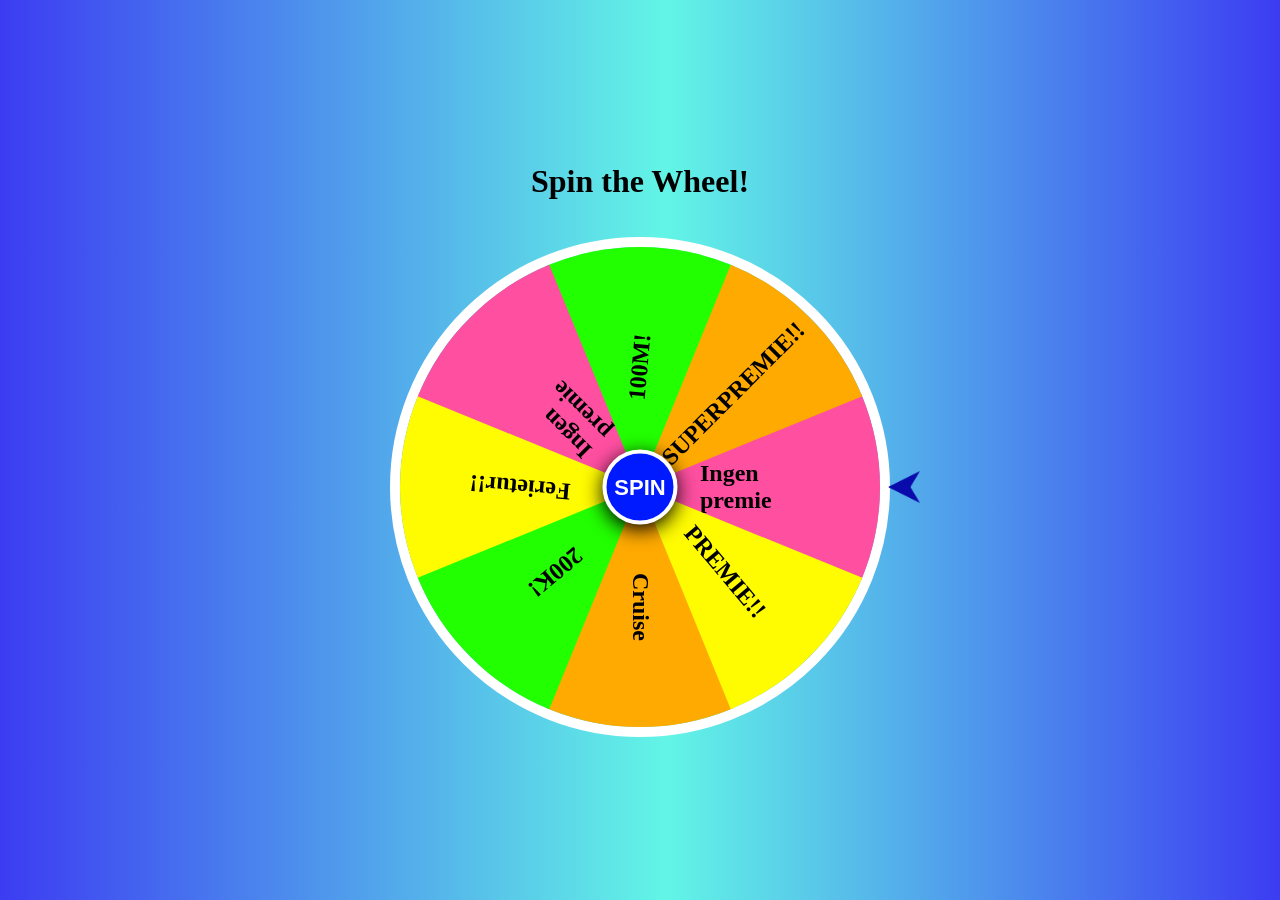
<file: index.html>
<html>
  <head>
    <title>Birthday spin</title>
    <link href="style.css" rel="stylesheet" type="text/css" />
  </head>
  <body>

    <h1><center> Spin the Wheel! <br>
		</center><br>
    
	<div id="mainbox" class="mainbox">
		<div id="box" class="box">
			<div class="box1">
				<span class="span1"><b>Ferietur!!</b></span>
				<span class="span2"><b>Ingen premie</b></span>
				<span class="span3"><b>Cruise</b></span>
				<span class="span4"><b>100M!</b></span>
			</div>
			<div class="box2">
				<span class="span1"><b>PREMIE!!</b></span>
				<span class="span2"><b>Ingen premie</b></span>
				<span class="span3"><b>aaSUPERPREMIE!!</b></span>
				<span class="span4"><b>200K!</b></span>
			</div>
		</div>

		<button class="spin" onclick="myfunction();button.onclick= null;">SPIN</button>
	</div>

  
  <script src="script.js"></script>
  </body>
</html>
</file>
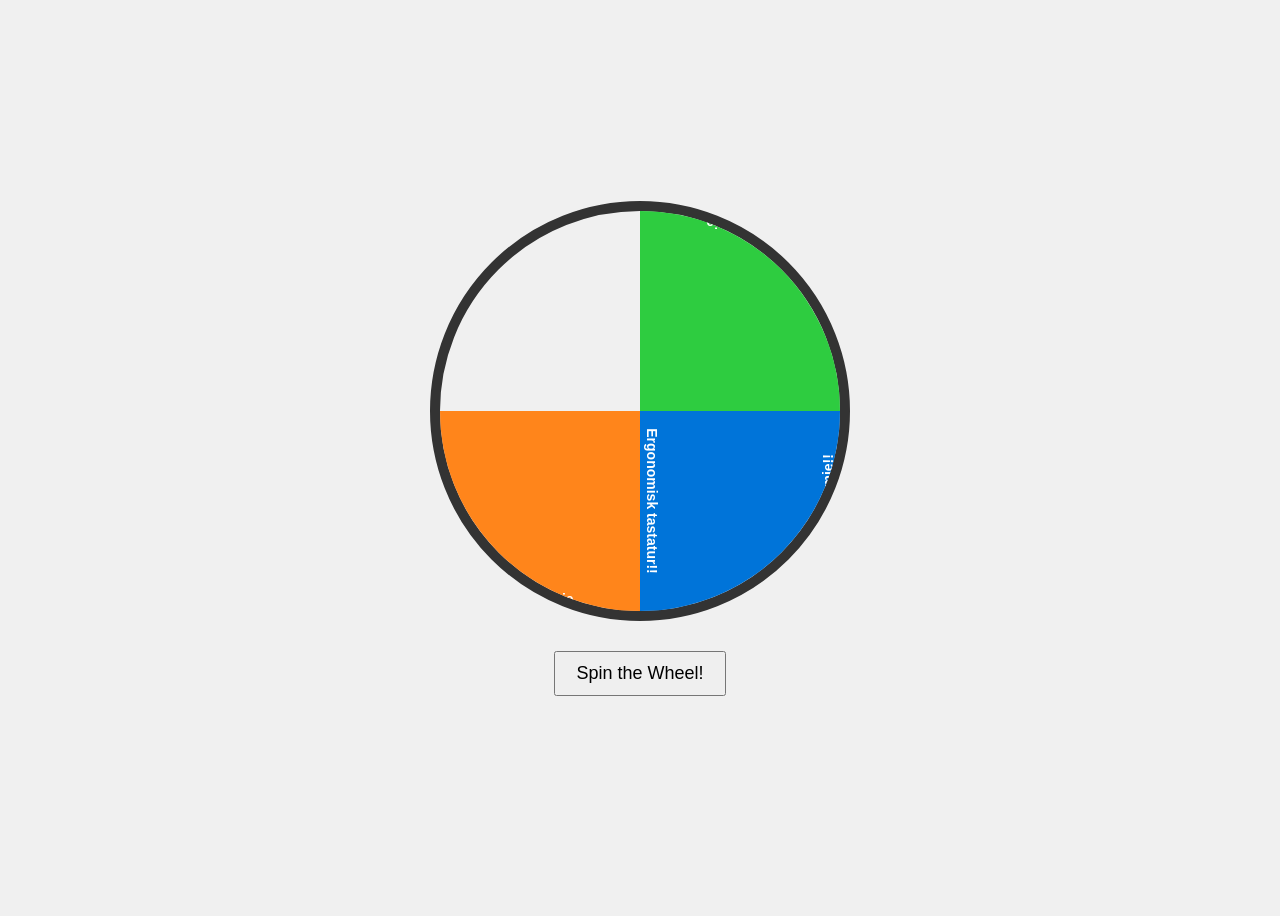
<file: idx.html>
<!DOCTYPE html>
<html lang="en">
<head>
  <meta charset="UTF-8">
  <meta name="viewport" content="width=device-width, initial-scale=1.0">
  <title>Spin to Win</title>
  <style>
    body {
      display: flex;
      flex-direction: column;
      align-items: center;
      justify-content: center;
      height: 100vh;
      font-family: Arial, sans-serif;
      background-color: #f0f0f0;
    }

    #wheel {
      width: 400px;
      height: 400px;
      border-radius: 50%;
      border: 10px solid #333;
      position: relative;
      overflow: hidden;
      transform: rotate(0deg);
      transition: transform 4s cubic-bezier(0.25, 0.1, 0.25, 1);
    }

    .section {
      width: 50%;
      height: 50%;
      position: absolute;
      top: 50%;
      left: 50%;
      transform-origin: 0 0;
      text-align: center;
      font-size: 14px;
      color: white;
      font-weight: bold;
    }

    /* Rotate text to be perpendicular to the section */
    .section span {
      display: block;
      transform: rotate(90deg); /* Rotate text 90 degrees */
      transform-origin: 0 0;
      margin-left: 20px; /* Adjust margin to keep the text inside the section */
    }

    /* 4 equal sections, covering 360 degrees */
    .section:nth-child(1) {
      background-color: #FF4136;
      transform: rotate(0deg) translate(-100%, -100%);
    }

    .section:nth-child(2) {
      background-color: #2ECC40;
      transform: rotate(90deg) translate(-100%, -100%);
    }

    .section:nth-child(3) {
      background-color: #0074D9;
      transform: rotate(180deg) translate(-100%, -100%);
    }

    .section:nth-child(4) {
      background-color: #FF851B;
      transform: rotate(270deg) translate(-100%, -100%);
    }

    /* Visible indicator (pointer) */
    #indicator {
      width: 20;
      height: 20;
      border-left: 15px solid transparent;
      border-right: 15px solid transparent;
      border-bottom: 30px solid yellow;
      position: absolute;
      top: -45px; /* Adjusted to be above the circle */
      left: calc(50% - 15px); /* Center the pointer */
    }

    button {
      margin-top: 30px;
      padding: 10px 20px;
      font-size: 18px;
      cursor: pointer;
    }

    #result {
      margin-top: 20px;
      font-size: 24px;
      color: #333;
    }
  </style>
</head>
<body>

  <div id="wheel">
    <div id="indicator"></div>
    <div class="section"><span>Ingen premie</span></div>
    <div class="section"><span>Hemmelige premie!!</span></div>
    <div class="section"><span>Ingen premie</span></div>
    <div class="section"><span>Ergonomisk tastatur!!</span></div>
  </div>

  <button id="spinBtn">Spin the Wheel!</button>
  <div id="result"></div>

  <script>
    const wheel = document.getElementById('wheel');
    const result = document.getElementById('result');
    const button = document.getElementById('spinBtn');

    button.addEventListener('click', () => {
      // Randomize rotation but always land on the prize section (which is 270deg)
      const spinDeg = Math.floor(Math.random() * 360) + (360 * 4) + 270;
      
      wheel.style.transform = `rotate(${spinDeg}deg)`;
      result.textContent = '';

      // Set a timeout to reveal the result after the spin completes
      setTimeout(() => {
        result.textContent = 'Gratulerer! Du vant en Ergonomisk tastatur!!';
      }, 4000); // Matches the CSS animation duration
    });
  </script>

</body>
</html>
</file>
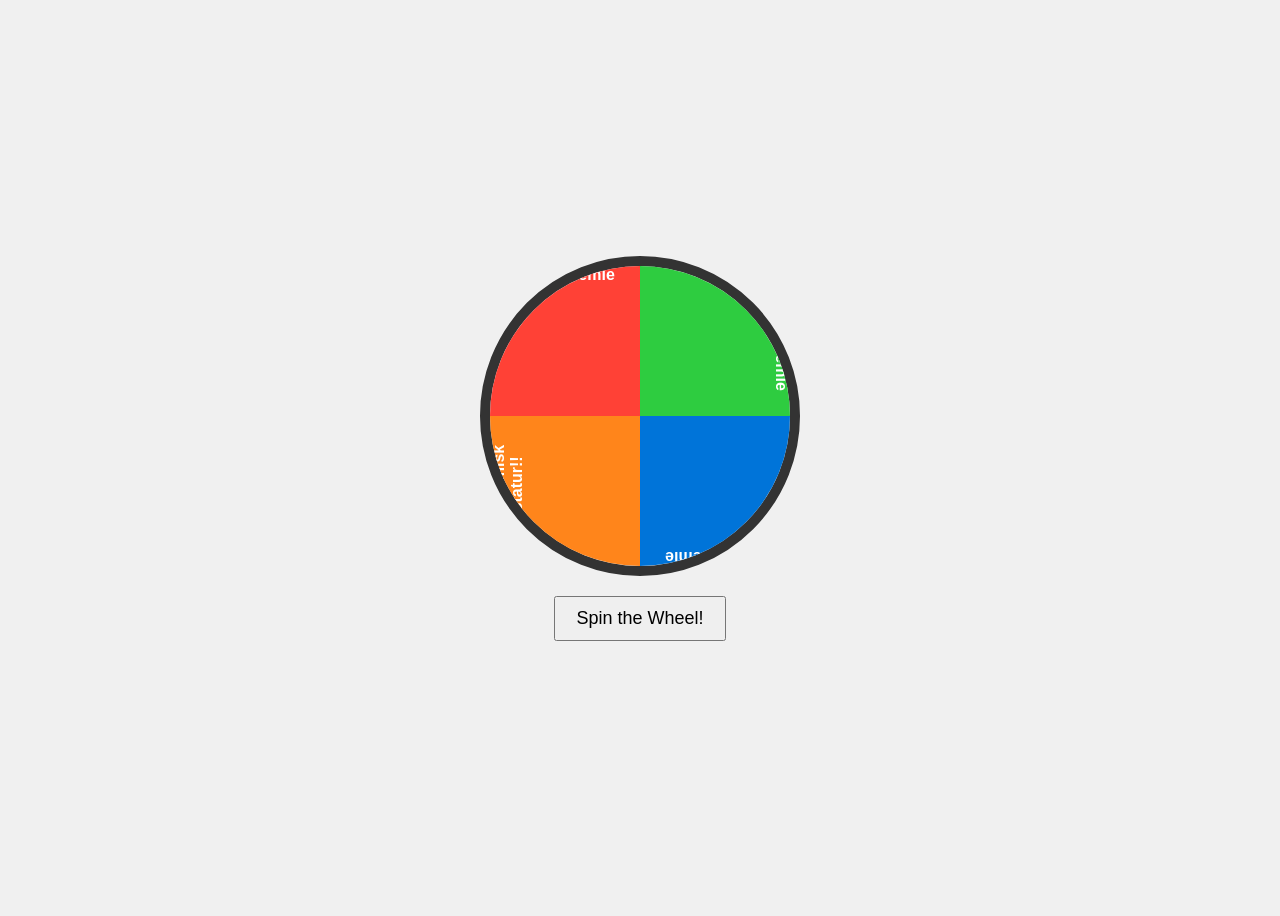
<file: test.html>
<!DOCTYPE html>
<html lang="en">
<head>
  <meta charset="UTF-8">
  <meta name="viewport" content="width=device-width, initial-scale=1.0">
  <title>Spin to Win</title>
  <style>
    body {
      display: flex;
      flex-direction: column;
      align-items: center;
      justify-content: center;
      height: 100vh;
      font-family: Arial, sans-serif;
      background-color: #f0f0f0;
    }

    #wheel {
      width: 300px;
      height: 300px;
      border-radius: 50%;
      border: 10px solid #333;
      position: relative;
      overflow: hidden;
      transform: rotate(0deg);
      transition: transform 4s cubic-bezier(0.25, 0.1, 0.25, 1);
    }

    .section {
      width: 50%;
      height: 50%;
      position: absolute;
      top: 50%;
      left: 50%;
      transform-origin: 0 0;
      text-align: center;
      padding-top: 20px;
      color: white;
      font-weight: bold;
    }

    .section:nth-child(1) { background-color: #FF4136; transform: rotate(0deg) translate(-100%, -100%); }
    .section:nth-child(2) { background-color: #2ECC40; transform: rotate(90deg) translate(-100%, -100%); }
    .section:nth-child(3) { background-color: #0074D9; transform: rotate(180deg) translate(-100%, -100%); }
    .section:nth-child(4) { background-color: #FF851B; transform: rotate(270deg) translate(-100%, -100%); }

    button {
      margin-top: 20px;
      padding: 10px 20px;
      font-size: 18px;
      cursor: pointer;
    }

    #result {
      margin-top: 20px;
      font-size: 24px;
      color: #333;
    }
  </style>
</head>
<body>

  <div id="wheel">
    <div class="section">Ingen premie</div>
    <div class="section">Ingen premie</div>
    <div class="section">Ingen premie</div>
    <div class="section">Ergonomisk tastatur!!</div>
  </div>

  <button id="spinBtn">Spin the Wheel!</button>
  <div id="result"></div>

  <script>
    const wheel = document.getElementById('wheel');
    const result = document.getElementById('result');
    const button = document.getElementById('spinBtn');

    // Ensuring the user always wins
    button.addEventListener('click', () => {
      // Randomize rotation but always land on the prize section (which is 270deg)
      const spinDeg = Math.floor(Math.random() * 360) + (360 * 4) + 270;
      
      wheel.style.transform = `rotate(${spinDeg}deg)`;
      result.textContent = '';

      // Set a timeout to reveal the result after the spin completes
      setTimeout(() => {
        result.textContent = 'Gratulerer! Du vant en Ergonomisk tastatur!!';
      }, 4000); // Matches the CSS animation duration
    });
  </script>

</body>
</html>
</file>
<file: style.css>
*{
    box-sizing: border-box;
    padding: 0;
    margin: 0;
    outline: none;
  }
  
  
  body{
    font-family: Open Sans;
    display: flex;
    justify-content: center;
    align-items: center;
    min-height: 100vh;
    overflow: hidden;
    background: rgb(60,60,242);
    background: linear-gradient(90deg, rgba(60,60,242,1) 0%, rgba(98,245,230,1) 52%, rgba(60,60,242,1) 100%);
    background-size: cover;
  }
  
  .mainbox{
    position: relative;
    width: 500px;
    height: 500px;
  }
  .mainbox:after{
    position: absolute;
    content: '';
    width: 32px;
    height: 32px;
    background: url('arrow-left.png') no-repeat;
    background-size: 32px;
    right: -30px;
    top: 50%;
    transform: translateY(-50%);
  }
  .box{
    width: 100%;
    height: 100%;
    position: relative;
    border-radius: 50%;
    border: 10px solid #fff;
    overflow: hidden;
    transition: all ease 5s;
  }
  span{
    width: 50%;
    height: 50%;
    display: inline-block;
    position: absolute;
  }
  .span1{
    clip-path: polygon(0 92%, 100% 50%, 0 8%);
    background-color: #fffb00;
    top: 120px;
    left: 0;
  }
  .span2{
    clip-path: polygon(100% 92%, 0 50%, 100% 8%);
    background-color: #ff4fa1;
    top: 120px;
    right: 0;
  }
  .span3{
    clip-path: polygon(50% 0%, 8% 100%, 92% 100%);
    background-color: #ffaa00;
    bottom: 0;
    left: 120px;
  }
  .span4{
    clip-path: polygon(50% 100%, 92% 0, 8% 0);
    background-color: #22ff00;
    top: 0;
    left: 120px;
  }
  
  
  .box1 .span3 b{
     transform: translate(-50%, -50%) rotate(-270deg);
  }
  .box1 .span1 b,
  .box2 .span1 b{
    transform: translate(-50%, -50%) rotate(185deg);
  }
  .box2 .span3 b{
    transform: translate(-50%, -50%) rotate(90deg);
  }
  .box1 .span4 b,
  .box2 .span4 b{
    transform: translate(-50%, -50%) rotate(-85deg);
  }
  
  .box2{
    width: 100%;
    height: 100%;
    transform: rotate(-135deg);
  }
  span b{
    font-size: 24px;
    position: absolute;
    top: 50%;
    left: 50%;
    transform: translate(-50%, -50%);
  
  }
  
  .spin{
    position: absolute;
    top: 50%;
    left: 50%;
    transform: translate(-50%, -50%);
    width: 75px;
    height: 75px;
    border-radius: 50%;
    border: 4px solid #fff;
    background-color: #001aff;
    color: #fff;
    box-shadow: 0 5px 20px #000;
    font-weight: bold;
    font-size: 22px;
    cursor: pointer;
  }
  .spin:active{
    width: 70px;
    height: 70px;
    font-size: 20px;
  }
  
  .mainbox.animate:after{
    animation: animateArrow 0.7s ease infinite;
  }
  @keyframes animateArrow{
    50%{
      right: -40px;
    }
  }
</file>
